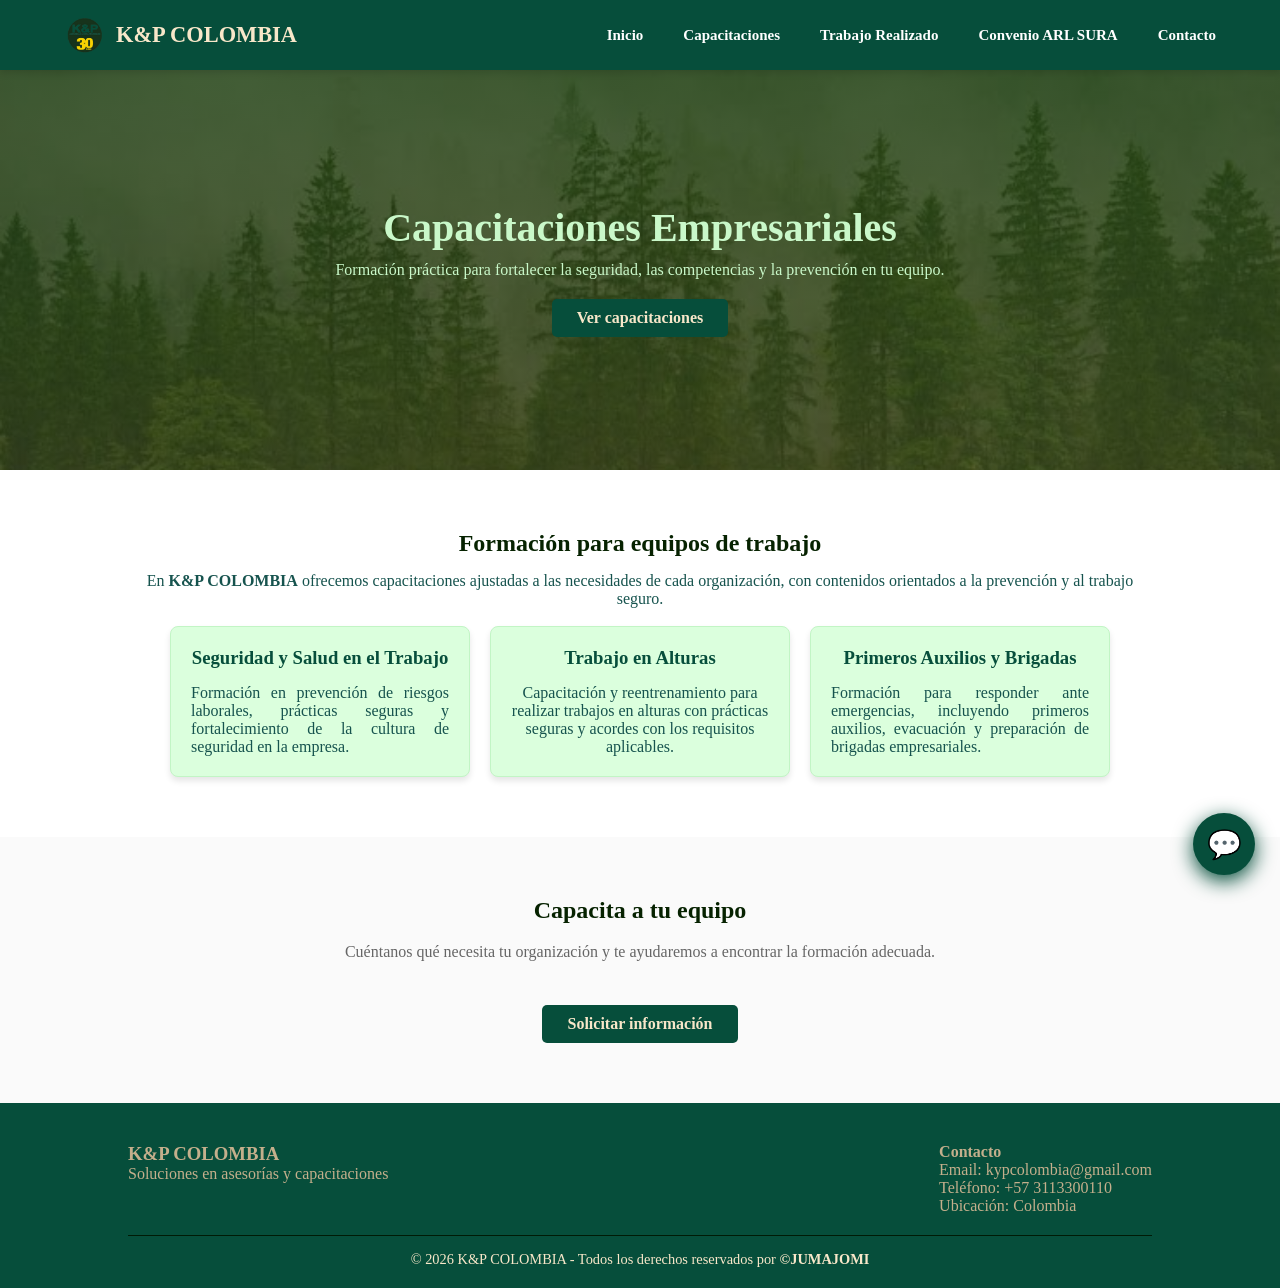
<file: capacitaciones.html>
<!DOCTYPE html>
<html lang="es">

<head>
    <meta charset="UTF-8">
    <meta name="viewport" content="width=device-width, initial-scale=1.0">
    <title>Capacitaciones - K&P COLOMBIA</title>
    
    <!-- SEO y Metadatos -->
    <meta name="description" content="Capacitaciones empresariales en Seguridad y Salud en el Trabajo, trabajo en alturas, primeros auxilios y brigadas.">
    
    <link rel="stylesheet" href="css/stylesheet.css">
    <link rel="icon" type="image/png" href="images/logo-kp.png">
</head>

<body>
    <header class="header">
        <div class="logo">
            <div class="logo-container">
                <img src="images/logo-kp.png" alt="Logo K&P" class="logo-img">
                <span class="logo-text">K&P COLOMBIA</span>
            </div>
        </div>
        <button class="menu-toggle" id="menuToggle" aria-label="Abrir menú" aria-expanded="false" aria-controls="navMenu">☰</button>
        <!-- Menú de navegación con enlace de retorno al Inicio -->
        <nav class="nav" id="navMenu" aria-label="Menú principal">
            <ul>
                <li><a href="index.html#inicio">Inicio</a></li>
                <li><a href="capacitaciones.html">Capacitaciones</a></li>
                <li><a href="TrabajoR.html">Trabajo Realizado</a></li>
                <li><a href="convenio.html">Convenio ARL SURA</a></li>
                <li><a href="index.html#contacto">Contacto</a></li>
            </ul>
        </nav>
    </header>

    <!-- SECCIÓN HERO DE CAPACITACIONES -->
    <section id="inicio" class="hero" style="background: linear-gradient(rgba(22, 59, 11, 0.8), rgba(45, 59, 11, 0.685)), url('images/bosque.jpg'); background-size: cover; background-position: center;">
        <div class="hero-content">
            <h2>Capacitaciones Empresariales</h2>
            <p>Formación práctica para fortalecer la seguridad, las competencias y la prevención en tu equipo.</p>
            <a href="#oferta-capacitacion" class="btn">Ver capacitaciones</a>
        </div>
    </section>

    <!-- OFERTA DE CAPACITACIONES -->
    <section id="oferta-capacitacion" class="section">
        <h2>Formación para equipos de trabajo</h2>
        <p>
            En <strong>K&P COLOMBIA</strong> ofrecemos capacitaciones ajustadas a las necesidades de cada organización, con contenidos orientados a la prevención y al trabajo seguro.
        </p>
        <br>
        <div class="grid-galeria">
            <div class="card">
                <h3>Seguridad y Salud en el Trabajo</h3>
                <p>Formación en prevención de riesgos laborales, prácticas seguras y fortalecimiento de la cultura de seguridad en la empresa.</p>
            </div>

            <div class="card card-vision">
                <h3>Trabajo en Alturas</h3>
                <p>Capacitación y reentrenamiento para realizar trabajos en alturas con prácticas seguras y acordes con los requisitos aplicables.</p>
            </div>

            <div class="card">
                <h3>Primeros Auxilios y Brigadas</h3>
                <p>Formación para responder ante emergencias, incluyendo primeros auxilios, evacuación y preparación de brigadas empresariales.</p>
            </div>
        </div>
    </section>

    <!-- SECCIÓN LLAMADO A LA ACCIÓN -->
    <section class="section bg-light" style="text-align: center;">
        <h2>Capacita a tu equipo</h2>
        <p class="subtitle" style="max-width: 800px; margin: 0 auto 20px auto;">
            Cuéntanos qué necesita tu organización y te ayudaremos a encontrar la formación adecuada.
        </p>
        <a href="index.html#contacto" class="btn">Solicitar información</a>
    </section>

    <!-- PIE DE PÁGINA / CONTACTO -->
    <footer id="contacto" class="footer">
        <div class="footer-content">
            <div class="footer-info">
                <h3>K&P COLOMBIA</h3>
                <p>Soluciones en asesorías y capacitaciones</p>
            </div>
            <div class="footer-contact">
                <h4>Contacto</h4>
                <p>Email: kypcolombia@gmail.com</p>
                <p>Teléfono: +57 3113300110</p>
                <p>Ubicación: Colombia</p>
            </div>
        </div>
        <div class="footer-bottom">
            <p>&copy; 2026 K&P COLOMBIA - Todos los derechos reservados por <strong>&copy;JUMAJOMI</strong></p>
        </div>
    </footer>
  
    <!-- ================= CHATBOX FLOTANTE COMPRIMIBLE ================= -->
    <div id="chatWidget" class="chat-widget-wrapper">
        <button id="chatToggleBtn" class="chat-toggle-btn" aria-label="Abrir chat">
            💬
        </button>

        <div id="chatContainer" class="chat-container">
            <div class="chat-header">
                <span>Asistente K&P COLOMBIA</span>
                <button id="chatCloseBtn" class="chat-close-btn">&times;</button>
            </div>
            <div class="chat-mensajes" id="chatMensajes">
                <div class="mensaje mensaje-bot">¡Hola! ¿Qué capacitación te interesa conocer?</div>
            </div>
            <div class="chat-input">
                <input type="text" id="inputText" placeholder="Escribe un mensaje..." autocomplete="off">
                <button id="btnEnviar">Enviar</button>
            </div>
        </div>
    </div>

    <!-- Enlace al archivo JavaScript externo -->
    <script src="js/script.js"></script>
    
</body>

</html>
</file>
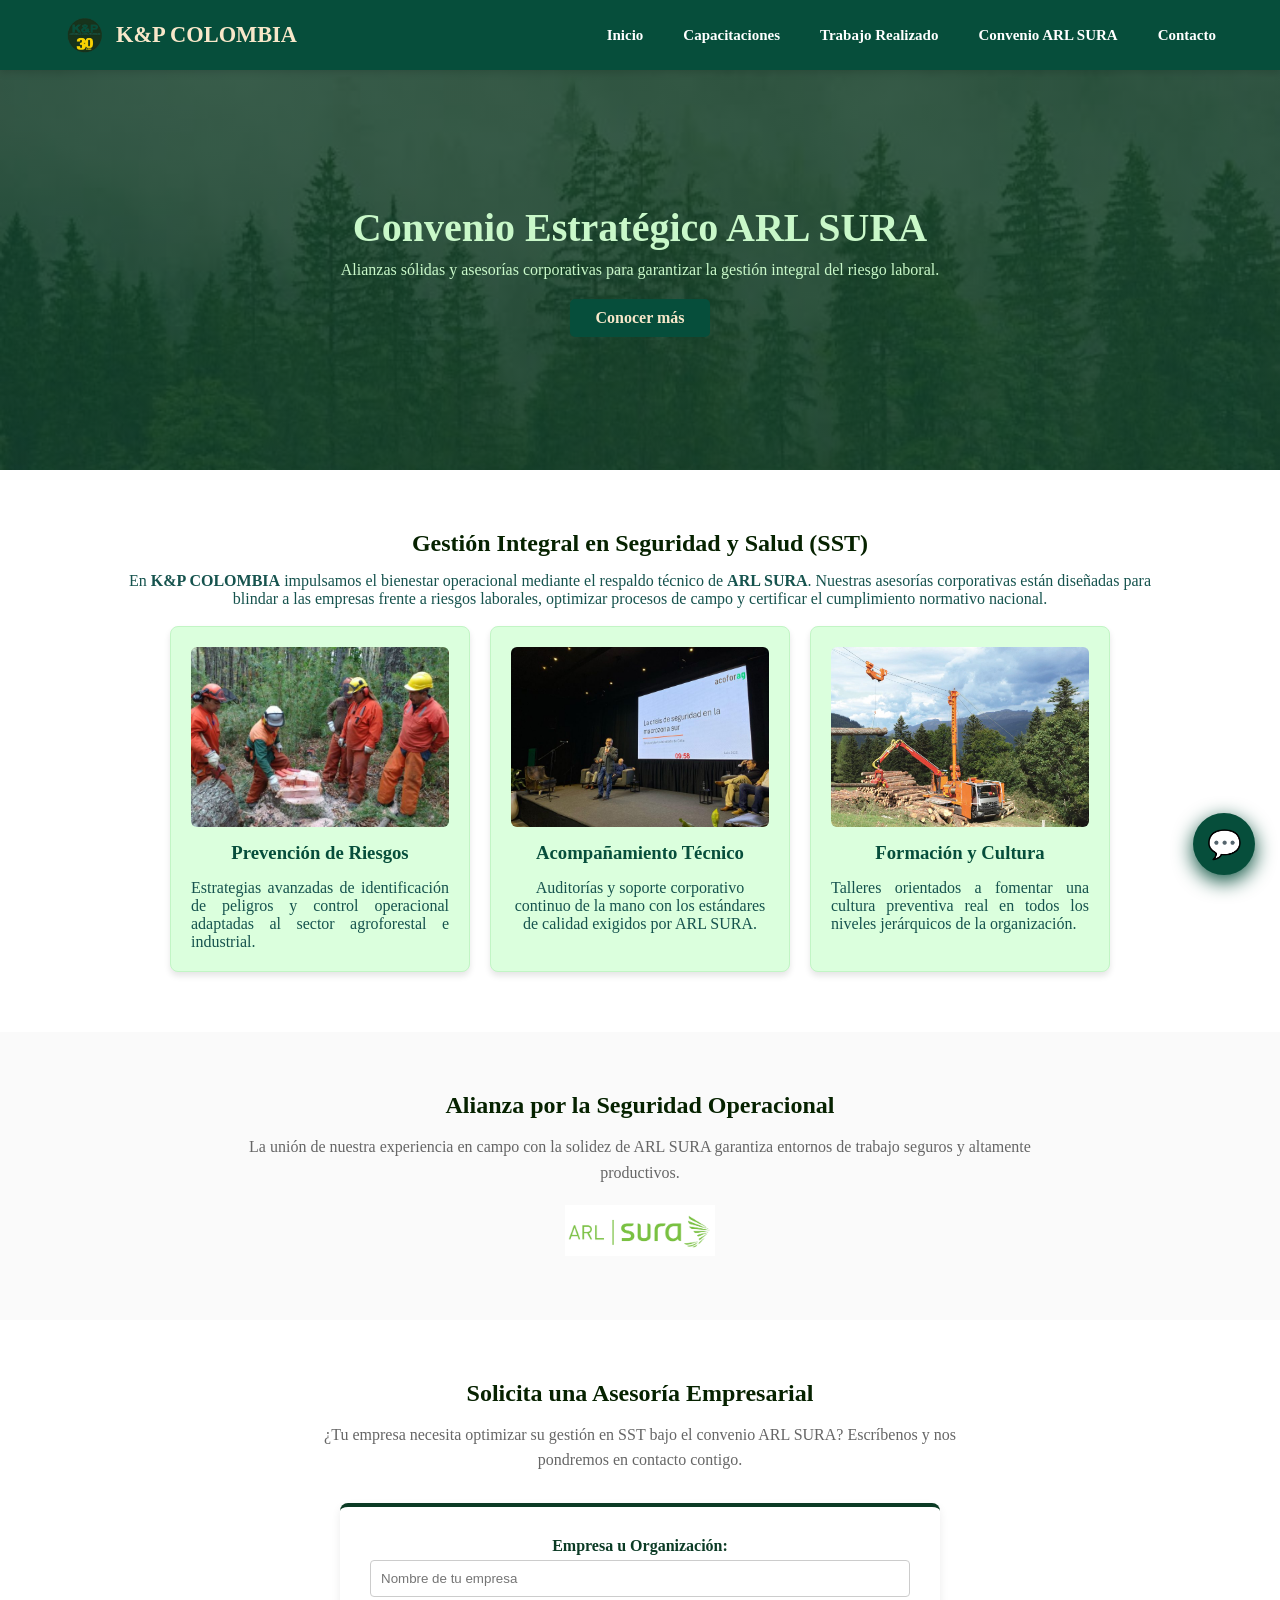
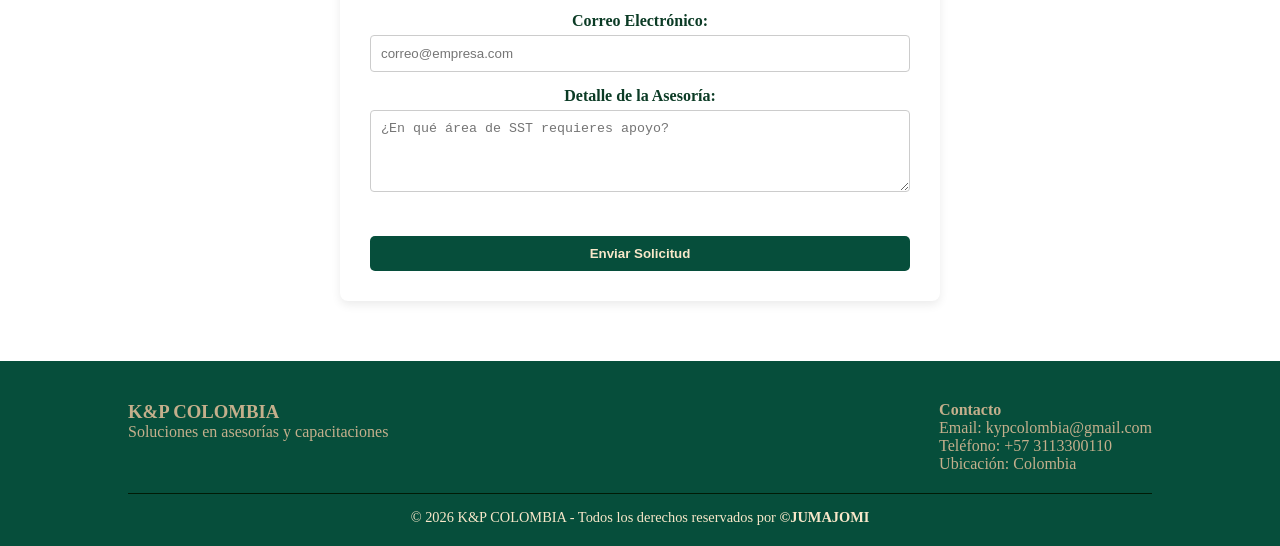
<file: convenio.html>
<!DOCTYPE html>
<html lang="es">

<head>
    <meta charset="UTF-8">
    <meta name="viewport" content="width=device-width, initial-scale=1.0">
    <title>Convenio ARL SURA - K&P COLOMBIA</title>
    
    <!-- SEO y Metadatos -->
    <meta name="description" content="Convenio estratégico entre K&P COLOMBIA y ARL SURA para asesorías corporativas y gestión en Seguridad y Salud en el Trabajo (SST).">
    
    <link rel="stylesheet" href="css/stylesheet.css">
    <link rel="icon" type="image/png" href="images/logo-kp.png">
</head>

<body>
    <header class="header">
        <div class="logo">
            <div class="logo-container">
                <img src="images/logo-kp.png" alt="Logo K&P" class="logo-img">
                <span class="logo-text">K&P COLOMBIA</span>
            </div>
        </div>
        
        <button class="menu-toggle" id="menuToggle" aria-label="Abrir menú" aria-expanded="false" aria-controls="navMenu">☰</button>
        <!-- Menú de navegación sincronizado -->
        <nav class="nav" id="navMenu" aria-label="Menú principal">
            <ul>
                <li><a href="index.html#inicio">Inicio</a></li>
                <li><a href="capacitaciones.html">Capacitaciones</a></li>
                <li><a href="TrabajoR.html">Trabajo Realizado</a></li>
                <li><a href="convenio.html">Convenio ARL SURA</a></li>
                <li><a href="index.html#contacto">Contacto</a></li>
            </ul>
        </nav>
    </header>

    <!-- SECCIÓN HERO DE CONVENIO CON IMAGEN DE FONDO/REFERENCIA -->
    <section id="inicio" class="hero" style="background: linear-gradient(rgba(11, 59, 37, 0.8), rgba(11, 59, 37, 0.8)), url('images/bosque.jpg'); background-size: cover; background-position: center;">
        <div class="hero-content">
            <h2>Convenio Estratégico ARL SURA</h2>
            <p>Alianzas sólidas y asesorías corporativas para garantizar la gestión integral del riesgo laboral.</p>
            <a href="#detalles-convenio" class="btn">Conocer más</a>
        </div>
    </section>

    <!-- SECCIÓN CONTENIDO DETALLADO CON IMÁGENES -->
    <section id="detalles-convenio" class="section">
        <h2>Gestión Integral en Seguridad y Salud (SST)</h2>
        <p>
            En <strong>K&P COLOMBIA</strong> impulsamos el bienestar operacional mediante el respaldo técnico de <strong>ARL SURA</strong>. Nuestras asesorías corporativas están diseñadas para blindar a las empresas frente a riesgos laborales, optimizar procesos de campo y certificar el cumplimiento normativo nacional.
        </p>
        <br>
        
        <div class="grid-galeria">
            <div class="card" style="text-align: center;">
                <img src="images/ente.jpg" alt="Prevención de Riesgos" style="width: 100%; height: 180px; object-fit: cover; border-radius: 6px; margin-bottom: 15px;">
                <h3>Prevención de Riesgos</h3>
                <p>Estrategias avanzadas de identificación de peligros y control operacional adaptadas al sector agroforestal e industrial.</p>
            </div>

            <div class="card card-vision" style="text-align: center;">
                <img src="images/conferencia.jpg" alt="Acompañamiento Técnico" style="width: 100%; height: 180px; object-fit: cover; border-radius: 6px; margin-bottom: 15px;">
                <h3>Acompañamiento Técnico</h3>
                <p>Auditorías y soporte corporativo continuo de la mano con los estándares de calidad exigidos por ARL SURA.</p>
            </div>

            <div class="card" style="text-align: center;">
                <img src="images/grua.jpg" alt="Formación y Cultura" style="width: 100%; height: 180px; object-fit: cover; border-radius: 6px; margin-bottom: 15px;">
                <h3>Formación y Cultura</h3>
                <p>Talleres orientados a fomentar una cultura preventiva real en todos los niveles jerárquicos de la organización.</p>
            </div>
        </div>
    </section>

    <!-- SECCIÓN DE RESPALDO INSTITUCIONAL -->
    <section class="section bg-light" style="text-align: center;">
        <h2>Alianza por la Seguridad Operacional</h2>
        <p class="subtitle" style="max-width: 800px; margin: 0 auto 20px auto;">
            La unión de nuestra experiencia en campo con la solidez de ARL SURA garantiza entornos de trabajo seguros y altamente productivos.
        </p>
        <div style="margin-top: 20px;">
            <img src="images/sura.png" alt="Logo ARL SURA" style="max-width: 150px; height: auto;">
        </div>
    </section>

    <!-- SECCIÓN DE FORMULARIO DE CONTACTO INTEGRADO -->
    <section id="contacto-convenio" class="section">
        <h2 style="text-align: center;">Solicita una Asesoría Empresarial</h2>
        <p class="subtitle" style="text-align: center; max-width: 700px; margin: 0 auto 30px auto;">
            ¿Tu empresa necesita optimizar su gestión en SST bajo el convenio ARL SURA? Escríbenos y nos pondremos en contacto contigo.
        </p>
        
        <div style="max-width: 600px; margin: 0 auto; background: #fff; padding: 30px; border-radius: 8px; box-shadow: 0 4px 10px rgba(0,0,0,0.08); border-top: 4px solid #0b3b25;">
            <form id="formConvenio" onsubmit="event.preventDefault(); alert('¡Mensaje enviado con éxito! Nos pondremos en contacto pronto.');">
                <div style="margin-bottom: 15px;">
                    <label for="nombreEmpresa" style="display: block; font-weight: 600; margin-bottom: 5px; color: #0b3b25;">Empresa u Organización:</label>
                    <input type="text" id="nombreEmpresa" required placeholder="Nombre de tu empresa" style="width: 100%; padding: 10px; border: 1px solid #ccc; border-radius: 4px; box-sizing: border-box;">
                </div>
                <div style="margin-bottom: 15px;">
                    <label for="emailContacto" style="display: block; font-weight: 600; margin-bottom: 5px; color: #0b3b25;">Correo Electrónico:</label>
                    <input type="email" id="emailContacto" required placeholder="correo@empresa.com" style="width: 100%; padding: 10px; border: 1px solid #ccc; border-radius: 4px; box-sizing: border-box;">
                </div>
                <div style="margin-bottom: 20px;">
                    <label for="mensajeDetalle" style="display: block; font-weight: 600; margin-bottom: 5px; color: #0b3b25;">Detalle de la Asesoría:</label>
                    <textarea id="mensajeDetalle" rows="4" required placeholder="¿En qué área de SST requieres apoyo?" style="width: 100%; padding: 10px; border: 1px solid #ccc; border-radius: 4px; box-sizing: border-box;"></textarea>
                </div>
                <button type="submit" class="btn" style="width: 100%; cursor: pointer; border: none;">Enviar Solicitud</button>
            </form>
        </div>
    </section>

    <!-- PIE DE PÁGINA -->
    <footer class="footer">
        <div class="footer-content">
            <div class="footer-info">
                <h3>K&P COLOMBIA</h3>
                <p>Soluciones en asesorías y capacitaciones</p>
            </div>
            <div class="footer-contact">
                <h4>Contacto</h4>
                <p>Email: kypcolombia@gmail.com</p>
                <p>Teléfono: +57 3113300110</p>
                <p>Ubicación: Colombia</p>
            </div>
        </div>
        <div class="footer-bottom">
            <p>&copy; 2026 K&P COLOMBIA - Todos los derechos reservados por <strong>&copy;JUMAJOMI</strong></p>
        </div>
    </footer>
  
    <!-- ================= CHATBOX FLOTANTE ================= -->
    <div id="chatWidget" class="chat-widget-wrapper">
        <button id="chatToggleBtn" class="chat-toggle-btn" aria-label="Abrir chat">💬</button>
        <div id="chatContainer" class="chat-container">
            <div class="chat-header">
                <span>Asistente K&P COLOMBIA</span>
                <button id="chatCloseBtn" class="chat-close-btn">&times;</button>
            </div>
            <div class="chat-mensajes" id="chatMensajes">
                <div class="mensaje mensaje-bot">¡Hola! Pregúntame sobre el convenio ARL SURA o nuestras asesorías corporativas.</div>
            </div>
            <div class="chat-input">
                <input type="text" id="inputText" placeholder="Escribe un mensaje..." autocomplete="off">
                <button id="btnEnviar">Enviar</button>
            </div>
        </div>
    </div>

    <!-- Script JavaScript -->
    <script src="js/script.js"></script>
    
</body>

</html>
</file>
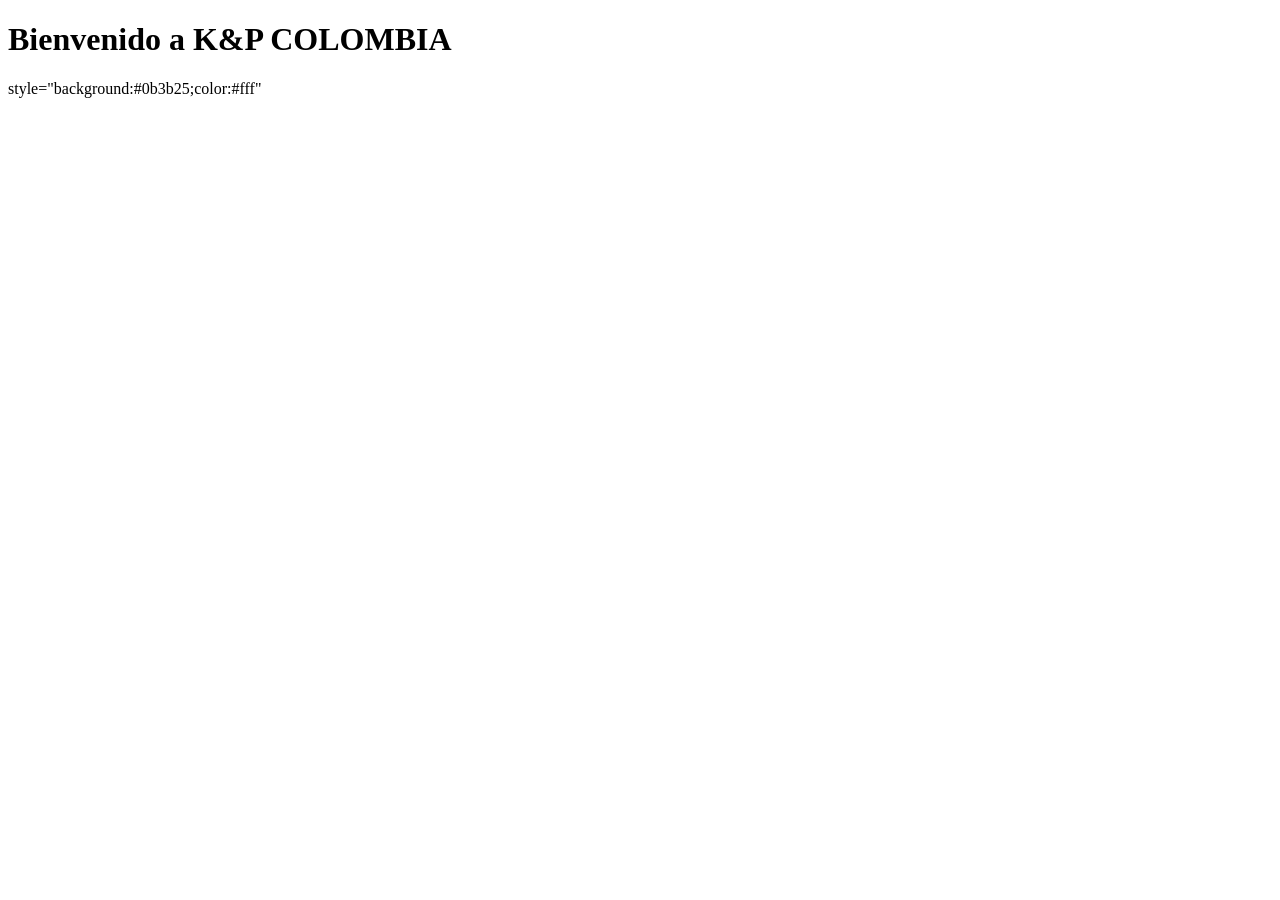
<file: inicio.html>
<!DOCTYPE html>
<html lang="en">

<head>
    <meta charset="UTF-8">
    <meta name="viewport" content="width=device-width, initial-scale=1.0">
    <title>Document</title>
</head>

<body>
    <h1>Bienvenido a K&P COLOMBIA</h1>
</body>
style="background:#0b3b25;color:#fff"

</html>
</file>
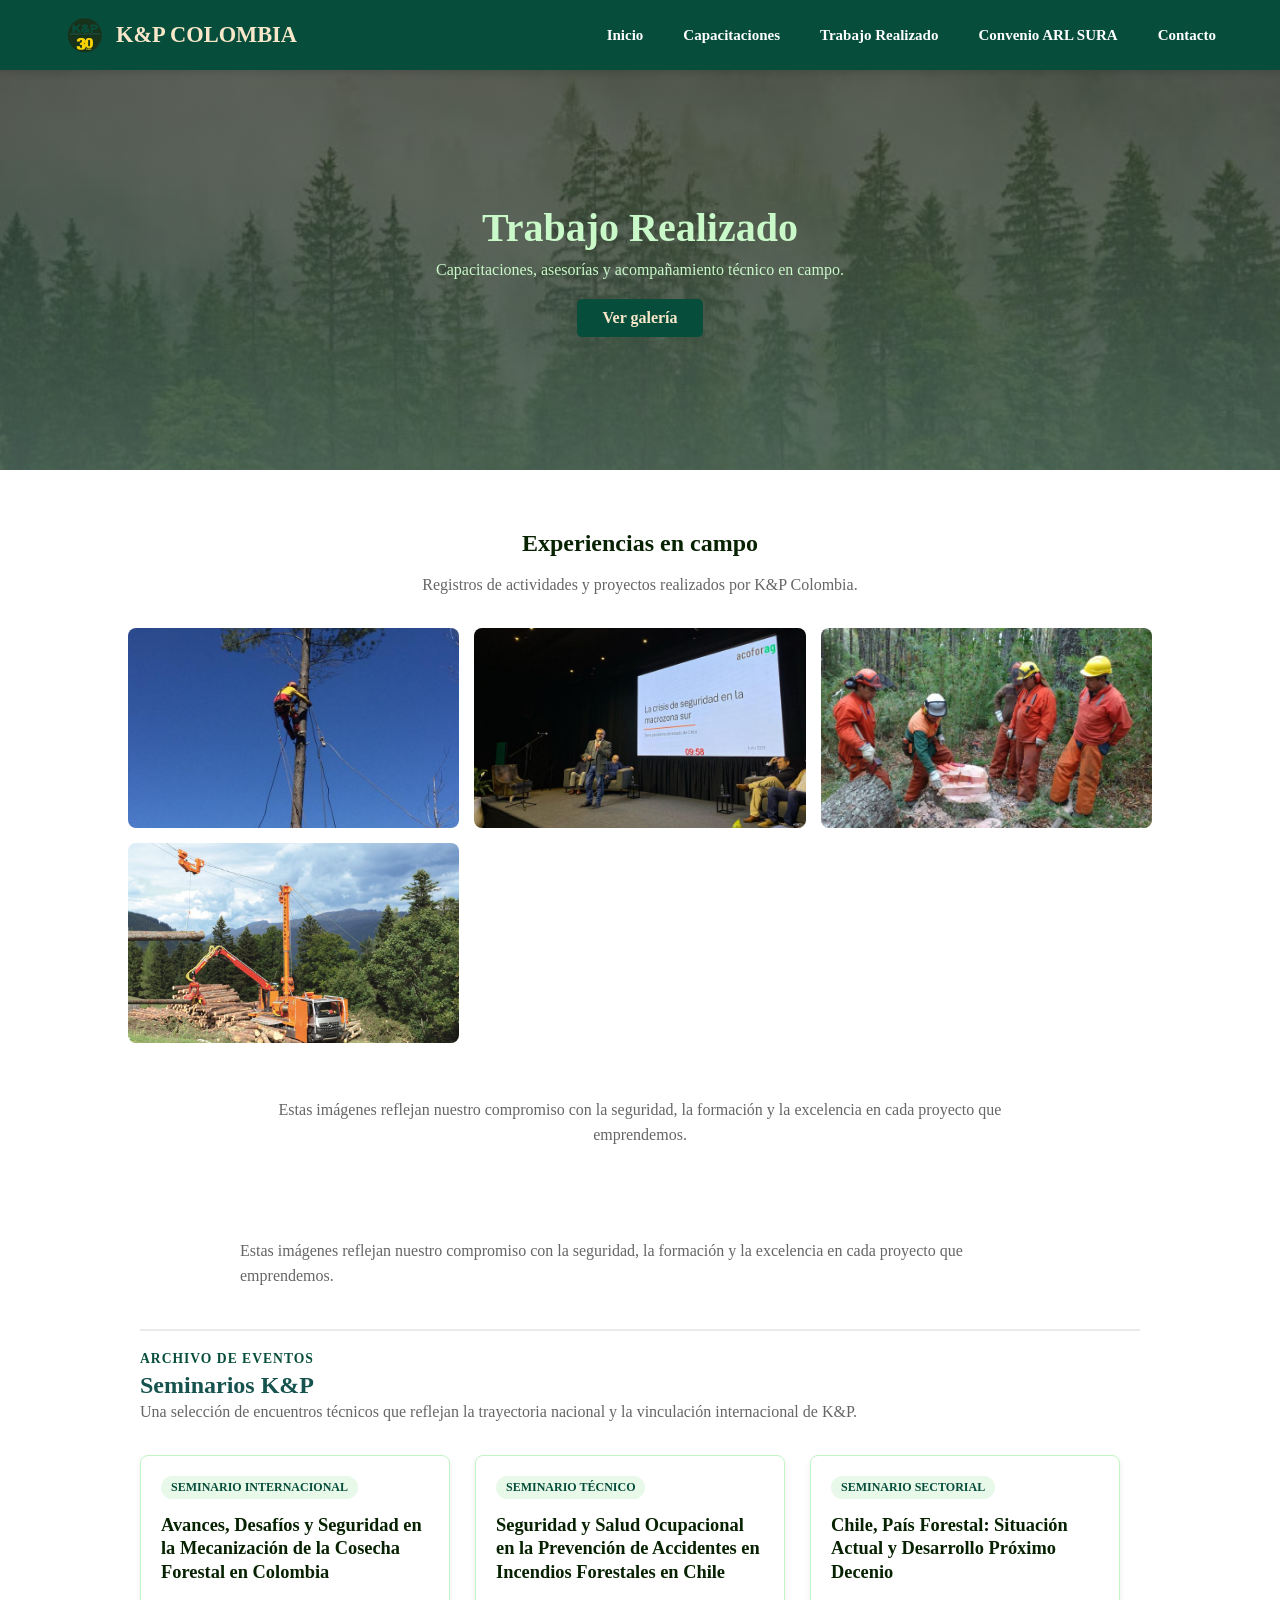
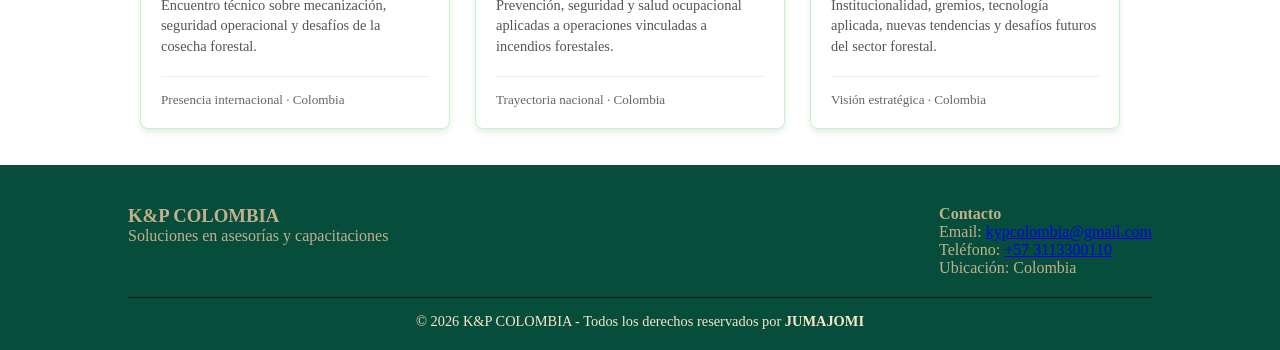
<file: TrabajoR.html>
<!DOCTYPE html>
<html lang="es">

<head>
	<meta charset="UTF-8">
	<meta name="viewport" content="width=device-width, initial-scale=1.0">
	<meta name="description" content="Registro de capacitaciones, asesorías y acompañamiento en campo de K&P Colombia.">
	<title>Trabajo Realizado - K&P COLOMBIA</title>
	<link rel="stylesheet" href="css/stylesheet.css">
	<link rel="icon" type="image/png" href="images/logo-kp.png">
</head>

<body>
	<header class="header">
		<div class="logo">
			<div class="logo-container">
				<img src="images/logo-kp.png" alt="Logo K&P Colombia" class="logo-img">
				<span class="logo-text">K&P COLOMBIA</span>
			</div>
		</div>
		<button class="menu-toggle" id="menuToggle" aria-label="Abrir menú" aria-expanded="false" aria-controls="navMenu">☰</button>
		<nav class="nav" id="navMenu" aria-label="Menú principal">
			<ul>
				<li><a href="index.html#inicio">Inicio</a></li>
				<li><a href="capacitaciones.html">Capacitaciones</a></li>
				<li><a href="TrabajoR.html" aria-current="page">Trabajo Realizado</a></li>
				<li><a href="convenio.html">Convenio ARL SURA</a></li>
				<li><a href="index.html#contacto">Contacto</a></li>
			</ul>
		</nav>
	</header>

	<section class="hero" style="background: linear-gradient(rgba(30, 41, 30, 0.7), rgba(72, 99, 85, 0.8)), url('images/bosque.jpg') no-repeat center center/cover;">
		<div class="hero-content">
			<h2>Trabajo Realizado</h2>
			<p>Capacitaciones, asesorías y acompañamiento técnico en campo.</p>
			<a href="#galeria-trabajo" class="btn">Ver galería</a>
		</div>
	</section>

	<main>
		<section id="galeria-trabajo" class="section">
			<h2>Experiencias en campo</h2>
			<p class="subtitle">Registros de actividades y proyectos realizados por K&amp;P Colombia.</p>
			<div class="galeria-imagenes">
				
				<img class="galeria-img" src="images/arbol.jpg" alt="Trabajo técnico en entorno forestal">
				<img class="galeria-img" src="images/conferencia.jpg" alt="Jornada de formación y conferencia">
				<img class="galeria-img" src="images/ente.jpg" alt="Acompañamiento técnico en campo">
				<img class="galeria-img" src="images/grua.jpg" alt="Equipo y maquinaria durante una actividad">
				
			</div>
            <br>
            <br><br>
            <p class="subtitle">Estas imágenes reflejan nuestro compromiso con la seguridad, la formación y la excelencia en cada proyecto que emprendemos.</p>
          

		</section>
		
            <p class="subtitle">Estas imágenes reflejan nuestro compromiso con la seguridad, la formación y la excelencia en cada proyecto que emprendemos.</p>
            

            <!-- ================= SECCIÓN DE SEMINARIOS ================= -->
            <div class="seminarios-seccion">
                <p style="color: #064e3b; font-weight: bold; text-transform: uppercase; font-size: 0.85rem; letter-spacing: 1px; margin-bottom: 5px;">Archivo de eventos</p>
                <h2>Seminarios K&P</h2>
                <p class="subtitle">Una selección de encuentros técnicos que reflejan la trayectoria nacional y la vinculación internacional de K&P.</p>

                <div class="seminarios-grid">
                    
                    <!-- Tarjeta 1 -->
                    <div class="seminario-card">
                        <span class="seminario-tag">SEMINARIO INTERNACIONAL</span>
                        <h3>Avances, Desafíos y Seguridad en la Mecanización de la Cosecha Forestal en Colombia</h3>
                        <p>Encuentro técnico sobre mecanización, seguridad operacional y desafíos de la cosecha forestal.</p>
                        <hr class="seminario-divider">
                        <span class="seminario-footer">Presencia internacional · Colombia</span>
                    </div>

                    <!-- Tarjeta 2 -->
                    <div class="seminario-card">
                        <span class="seminario-tag">SEMINARIO TÉCNICO</span>
                        <h3>Seguridad y Salud Ocupacional en la Prevención de Accidentes en Incendios Forestales en Chile</h3>
                        <p>Prevención, seguridad y salud ocupacional aplicadas a operaciones vinculadas a incendios forestales.</p>
                        <hr class="seminario-divider">
                        <span class="seminario-footer">Trayectoria nacional · Colombia</span>
                    </div>

                    <!-- Tarjeta 3 -->
                    <div class="seminario-card">
                        <span class="seminario-tag">SEMINARIO SECTORIAL</span>
                        <h3>Chile, País Forestal: Situación Actual y Desarrollo Próximo Decenio</h3>
                        <p>Institucionalidad, gremios, tecnología aplicada, nuevas tendencias y desafíos futuros del sector forestal.</p>
                        <hr class="seminario-divider">
                        <span class="seminario-footer">Visión estratégica · Colombia</span>
                    </div>

                </div>
            </div>
<br><br>
	</main>
	<footer id="contacto" class="footer">
		<div class="footer-content">
			<div class="footer-info">
				<h3>K&amp;P COLOMBIA</h3>
				<p>Soluciones en asesorías y capacitaciones</p>
			</div>
			<div class="footer-contact">
				<h4>Contacto</h4>
				<p>Email: <a href="mailto:kypcolombia@gmail.com">kypcolombia@gmail.com</a></p>
				<p>Teléfono: <a href="tel:+573113300110">+57 3113300110</a></p>
				<p>Ubicación: Colombia</p>
			</div>
		</div>
		<div class="footer-bottom">
			<p>&copy; 2026 K&amp;P COLOMBIA - Todos los derechos reservados por <strong>JUMAJOMI</strong></p>
		</div>
		
	</footer>

	<script src="js/script.js"></script>
</body>

</html>
</file>
<file: css/stylesheet.css>
/* ================= RESET Y GENERALES (otravez) ================= */
* {
    margin: 0;
    padding: 0;
    box-sizing: border-box;
}

html {
    scroll-behavior: smooth;
    font-family: 'Times New Roman', Times, serif;
    color: #16534e;
}

/* ================= HEADER ================= */
.header {
    background-color: #064e3b;
    color: #f8e7c9;
    display: flex;
    justify-content: space-between;
    align-items: center;
    padding: 12px 5%;
    position: sticky;
    top: 0;
    z-index: 100;
    box-shadow: 0 2px 8px rgba(0, 0, 0, 0.15);
}

.logo-container {
    display: flex;
    align-items: center;
    gap: 12px;
}

.logo-img {
    height: 40px;
    width: auto;
    display: block;
}

.logo-text {
    color: #f8e7c9;
    font-size: 1.4rem;
    font-weight: bold;
    white-space: nowrap;
}

/* ================= NAVEGACIÓN ================= */
.nav ul {
    display: flex;
    list-style: none;
    align-items: center;
}

.nav ul li {
    margin-left: 20px;
}

.nav ul li a {
    color: #f8e7c9;
    text-decoration: none;
    font-weight: bold;
    transition: color 0.3s ease;
}

.nav ul li a:hover {
    color: #a3ffac;
}

/* ================= HERO ================= */
.hero {
    background: linear-gradient(rgba(30, 41, 30, 0.7), rgba(72, 99, 85, 0.8)), url('https://encrypted-tbn0.gstatic.com/images?q=tbn:ANd9GcSpSs4DynmA8V1EVsQ3ctpfyRZ_L5BCyzfsY9CYRvesvA&s=10') no-repeat center center/cover;
    height: 400px;
    display: flex;
    justify-content: center;
    align-items: center;
    text-align: center;
    color: #c9f8c9;
    padding: 0 20px;
}

.hero h2 {
    font-size: 2.5rem;
    margin-bottom: 10px;
}


.hero h1 {
    font-size: 2.5rem;
    margin-bottom: 25px;
}


.btn {
    display: inline-block;
    margin-top: 20px;
    padding: 10px 25px;
    background-color: #064e3b;
    color: #f8e7c9;
    text-decoration: none;
    border-radius: 5px;
    font-weight: bold;
    transition: background-color 0.3s ease;
}

.btn:hover {
    background-color: #064e3b;
}

/* ================= SECCIONES ================= */
.section {
    padding: 60px 10%;
    text-align: center;
}

.bg-light {
    background-color: #fafafa;
}

.section h2 {
    color: #062200;
    margin-bottom: 15px;
}

.subtitle {
    margin-bottom: 30px;
    color: #666;
    max-width: 800px;
    margin-left: auto;
    margin-right: auto;
    line-height: 1.6;
}

/* ================= GALERÍA DE COLABORADORES ================= */
.galeria-fotos {
    display: flex;
    justify-content: center;
    align-items: flex-start;
    gap: 30px;
    width: 100%;
    margin-bottom: 40px;
    flex-wrap: wrap;
}

.foto-colaborador {
    text-align: center;
}

.foto-item {
    width: 180px;
    height: 180px;
    object-fit: cover;
    border-radius: 12px;
    box-shadow: 0 6px 15px rgba(0, 0, 0, 0.15);
    transition: transform 0.3s ease, box-shadow 0.3s ease;
    display: block;
}

.foto-item:hover {
    transform: scale(1.06);
    box-shadow: 0 10px 25px rgba(0, 0, 0, 0.2);
}

.foto-colaborador p {
    margin-top: 12px;
    font-weight: bold;
    color: #062200;
    font-size: 0.95rem;
}

/* ================= TARJETAS MISIÓN / VISIÓN / VALORES ================= */
.grid-galeria {
    display: flex;
    justify-content: center;
    gap: 20px;
    flex-wrap: wrap;
}

.card {
    background: #dbffdd;
    border: 1px solid #c2f5c5;
    border-radius: 8px;
    width: 300px;
    padding: 20px;
    box-shadow: 0 4px 6px rgba(0, 0, 0, 0.1);
    display: flex;
    flex-direction: column;
    align-items: center;
    transition: transform 0.3s ease;
}

.card:hover {
    transform: translateY(-5px);
}

.card h3 {
    margin-bottom: 15px;
    color: #064e3b;
}

.card p {
    text-align: justify;
}

.card-vision p {
    text-align: center;
}

.valores-list {
    list-style-type: disc;
    padding-left: 20px;
    text-align: left;
    width: 100%;
}

.valores-list li {
    margin-bottom: 10px;
    line-height: 1.3;
}

/* ================= SECCIÓN ARL SURA ================= */   
.sura-container {
    background-color: #f8e7c9;
    border-left: 5px solid #064e3b;
    padding: 25px;
    margin-top: 15px;
    border-radius: 4px;
    box-shadow: 0 2px 5px rgba(0, 0, 0, 0.05);
    text-align: left;
}

/* ================= FOOTER ================= */
.footer {
    background-color: #064e3b;
    color: #c4af8c;
    padding: 40px 10% 20px 10%;
}

.footer-content {
    display: flex;
    justify-content: space-between;
    flex-wrap: wrap;
    margin-bottom: 20px;
    gap: 20px;
}

.footer-bottom {
    text-align: center;
    border-top: 1px solid rgb(0, 27, 6);
    padding-top: 15px;
    font-size: 0.9rem;
    color: #f8e7c9;
}

/* ================= CHATBOX ================= */
.chat-widget-wrapper {
    position: fixed;
    bottom: 25px;
    right: 25px;
    z-index: 9999;
    font-family: Arial, sans-serif;
}

.chat-toggle-btn {
    background-color: #064e3b;
    color: #f8e7c9;
    border: none;
    width: 62px;
    height: 62px;
    border-radius: 50%;
    font-size: 28px;
    cursor: pointer;
    box-shadow: 0 6px 20px #064e3b;
    display: flex;
    align-items: center;
    justify-content: center;
    transition: transform 0.3s ease, background-color 0.3s ease;
}

.chat-toggle-btn:hover {
    background-color: #064e3b;
    transform: scale(1.1);
}

.chat-container {
    position: absolute;
    bottom: 75px;
    right: 0;
    width: 320px;
    height: 420px;
    background: #f8e7c9;
    border-radius: 16px;
    box-shadow: 0 12px 40px rgba(0, 0, 0, 0.18);
    overflow: hidden;
    display: flex;
    flex-direction: column;
    transform: scale(0);
    transform-origin: bottom right;
    opacity: 0;
    transition: transform 0.28s cubic-bezier(0.34, 1.3, 0.64, 1), opacity 0.25s ease;
}

.chat-container.active {
    transform: scale(1);
    opacity: 1;
}

.chat-header {
    background-color: #064e3b;
    color: white;
    padding: 14px 18px;
    display: flex;
    justify-content: space-between;
    align-items: center;
    font-weight: bold;
    font-size: 0.95rem;
    letter-spacing: 0.3px;
}

.chat-close-btn {
    background: none;
    border: none;
    color: white;
    font-size: 1.4rem;
    cursor: pointer;
    line-height: 1;
}

.chat-close-btn:hover {
    color: #a3ffac;
}

.chat-mensajes {
    flex: 1;
    padding: 15px;
    overflow-y: auto;
    display: flex;
    flex-direction: column;
    gap: 10px;
    background-color: #f9f9f9;
}

/* Scrollbar personalizado */
.chat-mensajes::-webkit-scrollbar {
    width: 6px;
}

.chat-mensajes::-webkit-scrollbar-track {
    background: transparent;
}

.chat-mensajes::-webkit-scrollbar-thumb {
    background-color: #a8d5aa;
    border-radius: 10px;
}

.chat-mensajes::-webkit-scrollbar-thumb:hover {
    background-color: #064e3b;
}

.mensaje {
    padding: 11px 15px;
    border-radius: 18px;
    max-width: 78%;
    word-wrap: break-word;
    font-size: 0.9rem;
    line-height: 1.45;
    box-shadow: 0 1px 2px rgba(0,0,0,0.06);
}

.mensaje.mensaje-bot {
    background-color: #e8f8e9;
    color: #03291f;
    align-self: flex-start;
    border-bottom-left-radius: 6px;
}

.mensaje.mensaje-usuario {
    background-color: #064e3b;
    color: white;
    align-self: flex-end;
    border-bottom-right-radius: 6px;
}

/* Imágenes dentro del chat */
.mensaje img {
    border-radius: 10px;
    margin-bottom: 6px;
    box-shadow: 0 2px 8px rgba(0,0,0,0.12);
    display: block;
    max-width: 100%;
}

/* Indicador de escribiendo */
.mensaje.escribiendo {
    display: flex;
    gap: 5px;
    align-items: center;
    padding: 14px 18px;
    background-color: #e8f8e9 !important;
}

.mensaje.escribiendo .punto {
    width: 7px;
    height: 7px;
    background-color: #064e3b;
    border-radius: 50%;
    animation: rebotar 1.2s infinite ease-in-out;
}

.mensaje.escribiendo .punto:nth-child(2) {
    animation-delay: 0.2s;
}

.mensaje.escribiendo .punto:nth-child(3) {
    animation-delay: 0.4s;
}

@keyframes rebotar {
    0%, 80%, 100% {
        transform: scale(0.7);
        opacity: 0.5;
    }
    40% {
        transform: scale(1.15);
        opacity: 1;
    }
}

/* Input del chat */
.chat-input {
    display: flex;
    padding: 12px;
    gap: 8px;
    background: #fafafa;
    border-top: 1px solid #e0e0e0;
}

.chat-input input {
    flex: 1;
    padding: 10px 16px;
    border: 1px solid #ddd;
    border-radius: 25px;
    outline: none;
    font-size: 0.9rem;
}

.chat-input input:focus {
    border-color: #064e3b;
    box-shadow: 0 0 0 3px rgba(0, 105, 5, 0.12);
}

.chat-input button {
    background-color: #064e3b;
    color: white;
    border: none;
    padding: 10px 18px;
    border-radius: 25px;
    cursor: pointer;
    font-weight: bold;
    font-size: 0.9rem;
    transition: background-color 0.2s;
}

.chat-input button:hover {
    background-color: #064e3b;
}   

/* Ocultar el badge de Netlify */
.netlify-badge,
[href*="netlify.com"] img,
a[href*="netlify"] {
    display: none !important;
}
/* Ocultar definitivamente el badge de Netlify */
iframe[src*="netlify"],
a[href*="netlify.com"],
.netlify-badge,
[class*="netlify"],
body > div:last-child a[href*="netlify"] {
    display: none !important;
    opacity: 0 !important;
    visibility: hidden !important;
    pointer-events: none !important;
    width: 0 !important;
    height: 0 !important;
    overflow: hidden !important;
}
/* ==========================================
   NUEVOS ESTILOS: MENÚ MÓVIL Y GALERÍA LIGHTBOX
   ========================================== */

/* --- MENÚ HAMBURGUESA MÓVIL --- */
.menu-toggle {
    display: none;
    background: none;
    border: none;
    font-size: 28px;
    cursor: pointer;
    color: #333;
}

@media (max-width: 768px) {
    .menu-toggle {
        display: block;
    }
    .nav {
        display: none;
        position: absolute;
        top: 100%;
        left: 0;
        width: 100%;
        background-color: #ffffff;
        box-shadow: 0 4px 6px rgba(0, 0, 0, 0.1);
        z-index: 999;
    }
    .nav.active {
        display: block;
    }
    .nav ul {
        flex-direction: column;
        padding: 20px;
        text-align: center;
    }
    .nav li {
        margin: 10px 0;
    }
}

/* --- GALERÍA E INTERACTIVIDAD DE IMÁGENES --- */
.galeria-imagenes {
    display: grid;
    grid-template-columns: repeat(auto-fit, minmax(250px, 1fr));
    gap: 15px;
    margin-top: 20px;
}

.galeria-img {
    width: 100%;
    height: 200px;
    object-fit: cover;
    border-radius: 8px;
    cursor: pointer;
    transition: transform 0.3s ease, box-shadow 0.3s ease;
}

.galeria-img:hover {
    transform: scale(1.03);
    box-shadow: 0 6px 12px rgba(0, 0, 0, 0.2);
}

/* --- VENTANA MODAL LIGHTBOX --- */
.lightbox {
    display: none;
    position: fixed;
    z-index: 1000;
    left: 0;
    top: 0;
    width: 100%;
    height: 100%;
    background-color: rgba(0, 0, 0, 0.85);
    align-items: center;
    justify-content: center;
}

.lightbox-content {
    max-width: 85%;
    max-height: 85vh;
    border-radius: 5px;
    object-fit: contain;
}

.lightbox-close {
    position: absolute;
    top: 20px;
    right: 35px;
    color: #fff;
    font-size: 40px;
    font-weight: bold;
    cursor: pointer;
    user-select: none;
}
/* --- CORRECCIÓN DE VISIBILIDAD DEL MENÚ EN COMPUTADOR --- */
.header {
    display: flex;
    justify-content: space-between;
    align-items: center;
    padding: 15px 5%;
    background-color: #064e3b; /* Fondo verde oscuro corporativo */
    position: sticky;
    top: 0;
    z-index: 1000;
}

.nav ul {
    list-style: none;
    display: flex;
    gap: 20px;
    margin: 0;
    padding: 0;
}

.nav a {
    text-decoration: none;
    color: #ffffff !important; /* Texto blanco asegurado */
    font-weight: 600;
    font-size: 15px;
    transition: color 0.3s ease;
}

.nav a:hover {
    color: #a3e4d7 !important; /* Color de realce al pasar el mouse */
}

/* Ocultar botón hamburguesa en pantallas grandes */
.menu-toggle {
    display: none;
}
/* --- CORRECCIÓN DE VISIBILIDAD DEL MENÚ EN COMPUTADOR --- */
.header {
    display: flex;
    justify-content: space-between;
    align-items: center;
    padding: 15px 5%;
    background-color: #064e3b; /* Fondo verde oscuro corporativo */
    position: sticky;
    top: 0;
    z-index: 1000;
}

.nav ul {
    list-style: none;
    display: flex;
    gap: 20px;
    margin: 0;
    padding: 0;
}

.nav a {
    text-decoration: none;
    color: #ffffff !important; /* Texto blanco asegurado */
    font-weight: 600;
    font-size: 15px;
    transition: color 0.3s ease;
}

.nav a:hover {
    color: #a3e4d7 !important; /* Color de realce al pasar el mouse */
}

/* Ocultar botón hamburguesa por defecto en computadores */
@media (max-width: 768px) {
    .menu-toggle {
        display: block;
        color: #f8e7c9;
    }

    .nav {
        display: none;
        position: absolute;
        top: 100%;
        left: 0;
        width: 100%;
        background-color: #064e3b;
    }

    .nav.active {
        display: block;
    }

    .nav ul {
        flex-direction: column;
        gap: 0;
        padding: 12px 20px;
    }

    .nav li {
        margin: 0;
    }

    .nav ul li {
        margin-left: 0;
    }

    .nav a {
        display: block;
        padding: 12px 0;
    }
}

/* ================= ESTILOS PARA LA SECCIÓN DE SEMINARIOS ================= */
.seminarios-seccion {
    text-align: left;
    max-width: 1000px;
    margin: 40px auto 0 auto;
    padding-top: 20px;
    border-top: 2px solid #eaeaea;
}

.seminarios-seccion .subtitle {
    text-align: left;
    margin-left: 0;
    margin-bottom: 30px;
}

.seminarios-grid {
    display: flex;
    justify-content: flex-start;
    gap: 25px;
    flex-wrap: wrap;
}

.seminario-card {
    width: 310px;
    background: #ffffff;
    border: 1px solid #c2f5c5;
    border-radius: 8px;
    padding: 20px;
    box-shadow: 0 4px 6px rgba(0, 0, 0, 0.08);
    display: flex;
    flex-direction: column;
    align-items: flex-start;
    text-align: left;
    transition: transform 0.3s ease;
}

.seminario-card:hover {
    transform: translateY(-5px);
}

.seminario-tag {
    background-color: #e8f8e9;
    color: #064e3b;
    font-size: 0.75rem;
    font-weight: bold;
    padding: 4px 10px;
    border-radius: 12px;
    margin-bottom: 15px;
    display: inline-block;
}

.seminario-card h3 {
    color: #062200;
    font-size: 1.15rem;
    margin-bottom: 10px;
    line-height: 1.3;
}

.seminario-card p {
    color: #555;
    font-size: 0.9rem;
    line-height: 1.4;
    margin-bottom: 20px;
    text-align: left;
}

.seminario-divider {
    width: 100%;
    border: none;
    border-top: 1px solid #eee;
    margin-bottom: 15px;
}

.seminario-footer {
    color: #666;
    font-size: 0.82rem;
}
</file>
